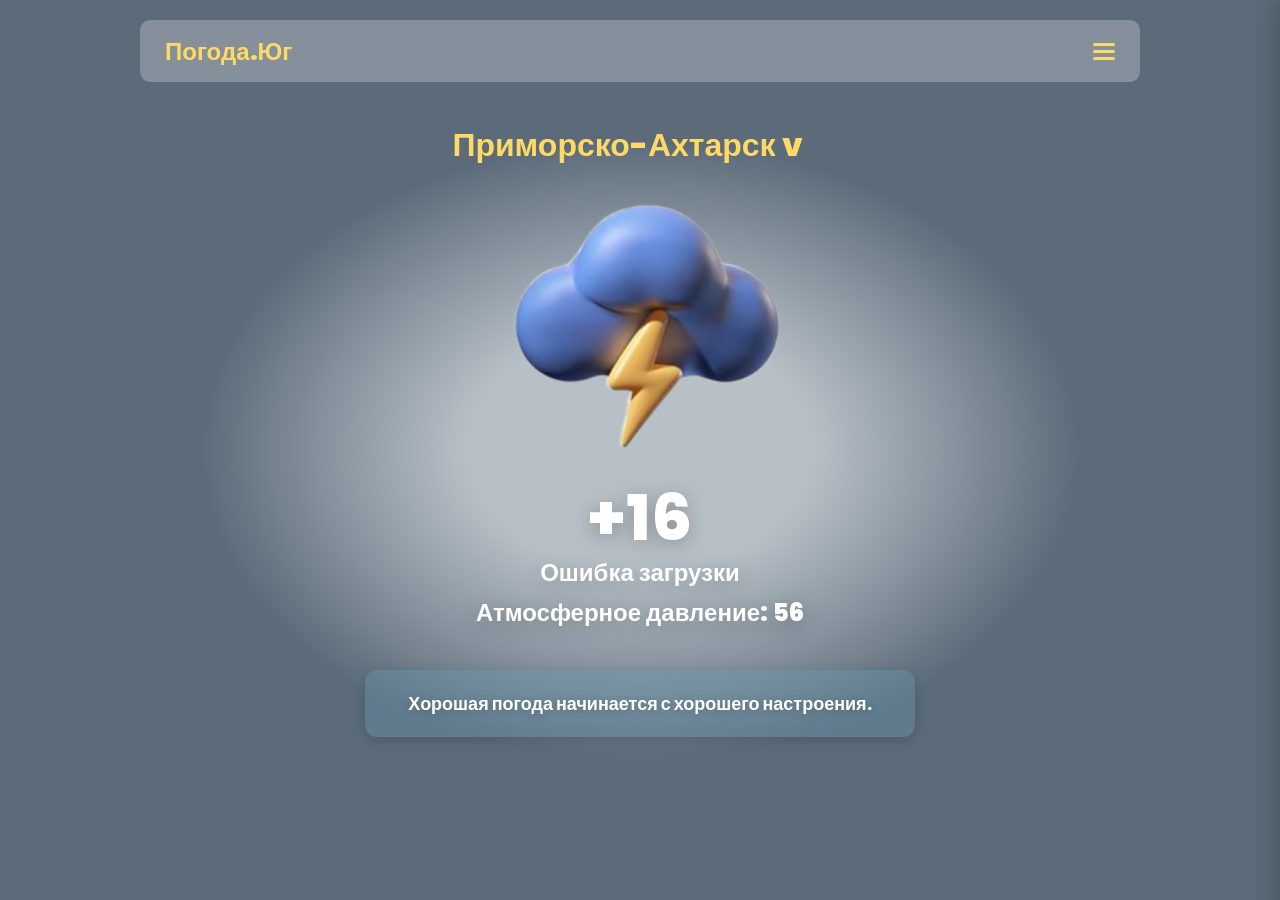
<file: index.html>
<!DOCTYPE html>
<html lang="ru">
<head>
    <meta charset="UTF-8">
    <meta name="viewport" content="width=device-width, initial-scale=1.0">
    <title>Погода.Юг</title>
    <!-- Подключаем шрифт Poppins из Google Fonts -->
    <link rel="preconnect" href="https://fonts.googleapis.com">
    <link rel="preconnect" href="https://fonts.gstatic.com" crossorigin>
    <link href="https://fonts.googleapis.com/css2?family=Poppins:wght@700;800&display=swap" rel="stylesheet">
    
    <link rel="stylesheet" href="style.css">
    <link rel="stylesheet" href="themes.css">
</head>
<body>

    <header>
        <h1>Погода.Юг</h1>
        <button class="menu-btn" aria-label="Меню">
            <span></span>
            <span></span>
            <span></span>
        </button>
        
    </header>
    <nav class="menu-nav" id="menu-nav">
            <button class="menu-close" id="menu-close" aria-label="Закрыть меню">×</button>
            <ul>
                <li><a href="index.html">Главное меню</a></li>
                <li><a href="today.html">Погода сегодня</a></li>
                <li><a href="week.html">Погода на неделю</a></li>
                <li><a href="song.html">Плейлист дня</a></li>
            </ul>
        </nav>
    <div class="menu-overlay" id="menu-overlay"></div>

    <main class="main-container">
        <div class="select-wrapper">
            <select id="city-select">
                <option value="Prim">Приморско-Ахтарск  v</option>
                <option value="Kras">Краснодар  v</option>
                <option value="Eysk">Ейск  v</option>
                <option value="Sochi">Сочи  v</option>
                <option value="Gel">Геленджик  v</option>
                <option value="Slav">Славянск-на-Кубани  v</option>
                <option value="Tim">Тимашевск  v</option>
                <option value="Can">Каневская  v</option>
                <option value="GorK">Горячий Ключ  v</option>
            </select>
        </div>

        
        <img id="weather-icon" src="гроза.png" alt="Гроза" class="weather-img">

        
        <div class="weather-info">
            <span id="temperature" class="grade">+16</span>
            <span id="weather-desc" class="temp">Гроза</span>
            <p class="dav">Атмосферное давление: <span id="dav">56</span></p>
        </div>

        
        <div class="quote-card">
            <p>Хорошая погода начинается с хорошего настроения.</p>
        </div>
    </main>
    <script src="script.js"></script>

</body>
</html>
</file>
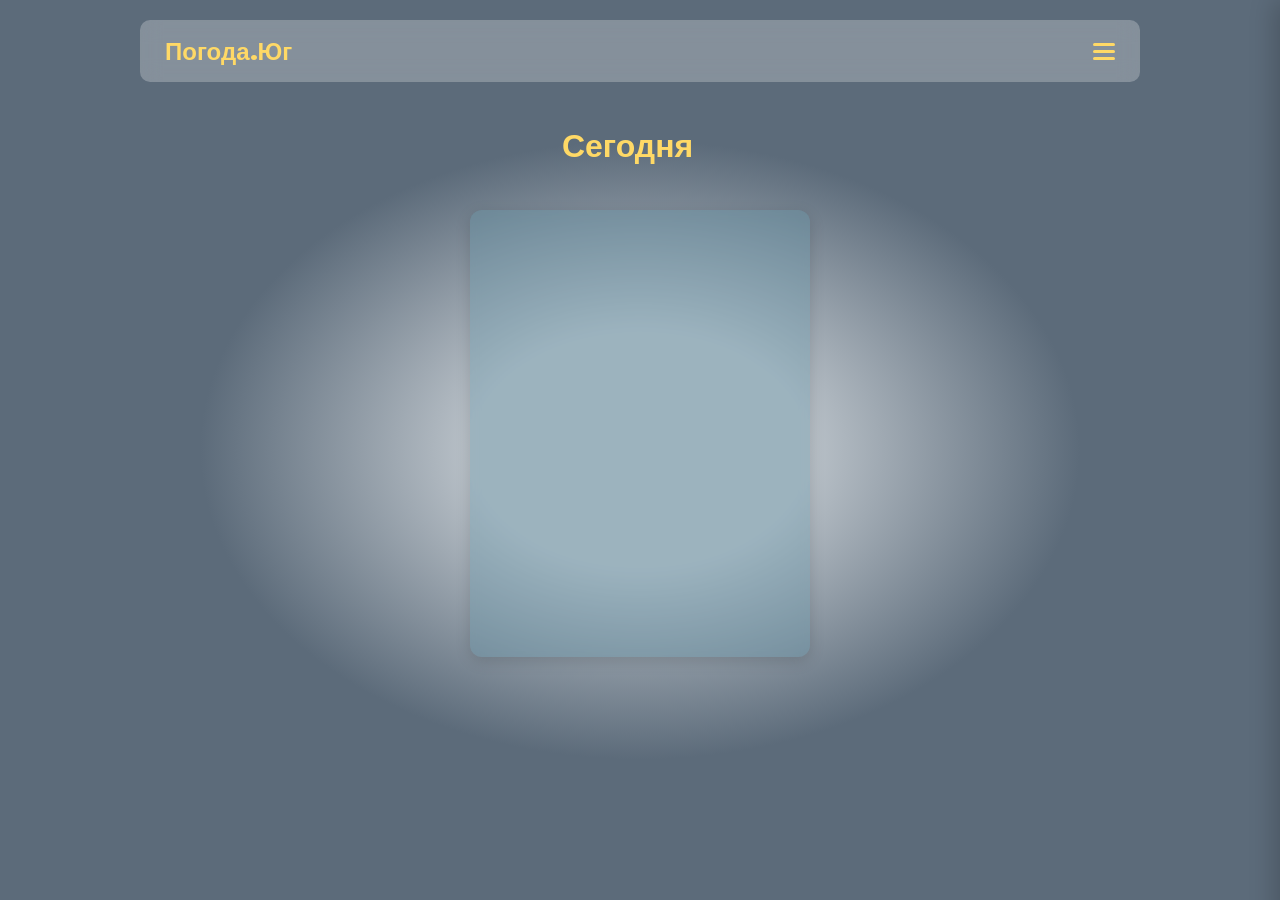
<file: song.html>
<!DOCTYPE html>
<html lang="ru">
<head>
    <meta charset="UTF-8">
    <meta name="viewport" content="width=device-width, initial-scale=1.0">
    <title>Погода.Юг</title>
    <!-- Подключаем шрифт Poppins из Google Fonts -->
    <link rel="preconnect" href="https://fonts.googleapis.com">
    <link rel="preconnect" href="https://fonts.gstatic.com" crossorigin>
    <link href="https://fonts.googleapis.com/css2?family=Poppins:wght@700;800&display=swap" rel="stylesheet">
    
    <link rel="stylesheet" href="song.css">
    <link rel="stylesheet" href="themes.css">
</head>
<body>
    <header>
        <h1>Погода.Юг</h1>
        <button class="menu-btn" aria-label="Меню">
            <span></span>
            <span></span>
            <span></span>
        </button>
        
    </header>
    <nav class="menu-nav" id="menu-nav">
            <button class="menu-close" id="menu-close" aria-label="Закрыть меню">×</button>
            <ul>
                <li><a href="index.html">Главное меню</a></li>
                <li><a href="today.html">Погода сегодня</a></li>
                <li><a href="week.html">Погода на неделю</a></li>
                <li><a href="song.html">Плейлист дня</a></li>
            </ul>
        </nav>
    <div class="menu-overlay" id="menu-overlay"></div>
    <main class="main-container">
    <h2 class="today">Сегодня</h2>
    <div class="quote-card">
        <div id="playlist-container">
            <iframe frameborder="0" allow="clipboard-write" 
                style="border:none;width:100%;max-width:1000px;height:400px;" 
                src="https://music.yandex.ru/iframe/#playlist/NaatySoloveva/1008">
                Слушайте <a href="https://music.yandex.ru/playlists/5d4e53e0-5e1c-2f6b-baa7-2a101d3cee07?utm_source=web&utm_medium=copy_link">Сайт, весна</a> — <a href="https://music.yandex.ru/users/NaatySoloveva">NaatySoloveva</a> на Яндекс Музыке
            </iframe>
        </div>
    </div>
</main>
    <script src="script.js"></script>
</body>

</html>
</file>
<file: style.css>
* {
    margin: 0;
    padding: 0;
    box-sizing: border-box;
}

body {
    font-family: 'Poppins', sans-serif;
    min-height: 100vh;
    width: 100%;
    display: flex;
    flex-direction: column;
    align-items: center;
    /* Градиент фонового покрытия под Грозу */
    background: radial-gradient(50% 50% at 50% 50%, #B8C0C7 26.64%, #5C6B7A 68.71%);
    background-repeat: no-repeat;
    background-size: cover;
}

/* Шапка сайта */
header {
    width: 90%;
    max-width: 1000px;
    height: 62px;
    margin-top: 20px;
    padding: 0 25px;
    background: rgba(255, 255, 255, 0.25);
    backdrop-filter: blur(10px); /* Легкое размытие как на макете */
    border-radius: 10px;
    display: flex;
    justify-content: space-between;
    align-items: center;
}

h1 {
    font-weight: 800;
    font-size: 24px;
    color: #FFD966;
}

/* Иконка бургера (меню) */
.menu-btn {
    background: none;
    border: none;
    cursor: pointer;
    display: flex;
    flex-direction: column;
    gap: 4px;
}

.menu-btn span {
    width: 22px;
    height: 3px;
    background-color: #FFD966;
    border-radius: 2px;
}

.menu-overlay{
    position: fixed;
    inset: 0;
    background: rgba(0, 0, 0, 0.4);
    opacity: 0;
    visibility: hidden;
    transition: opacity 0.3s ease, visibility 0.3s;
    z-index: 998;
    
}

.menu-overlay.open {
    opacity: 1;
    visibility: visible;
}

.menu-nav{
    position: fixed;
    top: 0;
    right: 0;
    height: 1000px;
    width: 300px;
    max-width: 850px;

    background: rgba(255, 255, 255, 0.25);
    backdrop-filter: blur(15px);
    -webkit-backdrop-filter: blur(15px);
    box-shadow: -5px 0 25px rgba(0, 0, 0, 0.2);
    padding: 90px 20px 30px;
    box-sizing: border-box;
    transform: translateX(100%);
    transition: transform 0.35s ease;
    z-index: 999;
    display: flex;
    flex-direction: column;
}

.menu-nav.open {
    transform: translateX(0);
}

.menu-nav ul{
    list-style: none;
    margin: 0;
    padding: 0;
    display: flex;
    flex-direction: column;
    gap: 10px;
}
.menu-nav li a{
    display: block;
    padding: 14px 18px;
    border-radius: 10px;
    font-family: 'Poppins', sans-serif;
    font-weight: 700;
    font-size: 18px;
    color: #333;
    text-decoration: none;
    transition: background 0.2s, color 0.2s;
}

.menu-nav li a:hover{
    background: rgba(255, 217, 102, 0.4);
    color:#222;
}
.menu-nav li a.active{
    background: rgba(255, 217, 102, 0.25);
    color: #FF9A0A;
}
.menu-close{
    position: absolute;
    top: 20px;
    right: 20px;
    background: none;
    border: none;
    cursor: pointer;
    font-size: 32px;
    line-height: 1;
    color: #333;
    padding: 5px 10px;
    border-radius: 8px;
    transition: background 0.2s;

}
menu-close:hover{
    background: rgba(0, 0, 0, 0.08);
}

/* Основной контент */
.main-container {
    display: flex;
    flex-direction: column;
    align-items: center;
    justify-content: center;
    width: 100%;
    max-width: 650px;
    margin-top: 40px;
    gap: 15px;
}

/* Выпадающий список городов */
.select-wrapper {
    position: relative;
}

select {
    font-family: 'Poppins', sans-serif;
    font-weight: 800;
    font-size: 32px;
    color: #FFD966;
    background: transparent;
    border: none;
    outline: none;
    cursor: pointer;
    text-align: center;
    appearance: none; /* Убираем стандартный стрелочник браузера */
    padding-right: 25px;
}



select option {
    background: #5C6B7A;
    color: #FFF;
}

/* Иконка погоды */
.weather-img {
    width: 350px;
    height: auto;
    object-fit: contain;
    margin: 10px 0;
}

/* Температура и текст */
.weather-info {
    display: flex;
    flex-direction: column;
    align-items: center;
}

.grade {
    font-weight: 800;
    font-size: 64px;
    color: #FFFFFF;
    text-shadow: 0px 4px 20px rgba(0, 0, 0, 0.25);
    line-height: 1;
}

.temp {
    font-weight: 800;
    font-size: 24px;
    color: #FFFFFF;
    text-shadow: 0px 4px 20px rgba(0, 0, 0, 0.25);
    margin-top: 5px;
}

/* Карточка с фразой/цитатой */
.quote-card {
    width: 90%;
    max-width: 550px;
    padding: 20px;
    margin-top: 25px;
    background: rgba(103, 156, 174, 0.35);
    box-shadow: 0px 4px 15px rgba(0, 0, 0, 0.15);
    border-radius: 12px;
    text-align: center;
    backdrop-filter: blur(5px);
}

.quote-card p {
    font-weight: 800;
    font-size: 18px;
    color: #FFFFFF;
    text-shadow: 0px 2px 10px rgba(0, 0, 0, 0.2);
}
.dav{
    font-weight: 800;
    font-size: 24px;
    color: #FFFFFF;
    text-shadow: 0px 4px 20px rgba(0, 0, 0, 0.25);
    margin-top: 5px;
}



@media (max-width: 600px) {
    body {
        padding: 10px;
    }

    header {
        height: 50px;
        padding: 0 15px;
    }

    h1 {
        font-size: 20px;
    }

    .main-container {
        margin-top: 20px;
        gap: 15px;
    }

    select {
        font-size: 20px;
    }

    .weather-img {
        width: 250px;
    }

    .grade {
        font-size: 52px;
    }

    .temp {
        font-size: 20px;
    }

    .quote-card {
        padding: 16px;
    }

    .quote-card p {
        font-weight: 700;
        font-size: 15px;
    }
    .dav{
        font-size: 18px;
    }
}
</file>
<file: themes.css>
body.sunny {
    background: radial-gradient(50% 50% at 50% 50%, #FFE9C7 58.4%, #CDE7F0 86%);

}
body.sunny header {
    background: #FFFFFF;
}
body.sunny h1 {
    color: #FF9A0A;
}
body.sunny .menu-btn span {
    background-color: #FF9A0A;
}

body.sunny select {
    color: #FFB347;
}











body.cloud {
    background: radial-gradient(50% 50% at 50% 50%, rgba(237, 235, 227, 0.929412) 58.4%, #DCE3E8 86%);

}
body.cloud header {
    background: #FFFFFF;
}
body.cloud h1 {
    color: #8C97A3;
}
body.cloud .menu-btn span {
    background-color: #A1ADBA;
}

body.cloud select {
    color: #A1ADBA;
}








body.snow {
    background: radial-gradient(50% 50% at 50% 50%, #F5F0EC 58.4%, #E8F2F7 86%);

}
body.snow header {
    background: #FFFFFF;
}
body.snow h1 {
    color: #7FA8C4;
}
body.snow .menu-btn span {
    background-color: #7FA8C4;
}

body.snow select {
    color: #9EC1D9;
}










body.windy {
    background: radial-gradient(50% 50% at 50% 50%, #BDD1DE 58.4%, #A0B8C9 86%);

}
body.windy header {
    background: #FFFFFF;
}
body.windy h1 {
    color: #5B87A8;
}
body.windy .menu-btn span {
    background-color: #5B87A8;
}

body.windy select {
    color: #6C99BA;
}









body.rain {
    background: radial-gradient(50% 50% at 50% 50%, #BDD1DE 58.4%, #A0B8C9 86%);

}
body.rain header {
    background: #FFFFFF;
}
body.rain h1 {
    color: #5B87A8;
}
body.rain .menu-btn span {
    background-color: #5B87A8;
}

body.rain select {
    color: #6C99BA;
}





body.thunderstorm {
    background: radial-gradient(50% 50% at 50% 50%, #B8C0C7 26.64%, #5C6B7A 68.71%);

}
body.thunderstorm header {
    background: rgba(255, 255, 255, 0.25);
}
body.thunderstorm h1 {
    color: #FFD966;
}
body.thunderstorm .menu-btn span {
    background-color: #FFD966;
}

body.thunderstorm select {
    color: #FFD966;
}
</file>
<file: song.css>
.today{
    font-family: 'Poppins', sans-serif;
    font-weight: 800;
    font-size: 32px;
    color: #FFD966;
    background: transparent;
    border: none;
    outline: none;
    cursor: pointer;
    text-align: center;
    appearance: none; /* Убираем стандартный стрелочник браузера */
    padding-right: 25px;
}
* {
    margin: 0;
    padding: 0;
    box-sizing: border-box;
}

body {
    font-family: 'Poppins', sans-serif;
    min-height: 100vh;
    width: 100%;
    display: flex;
    flex-direction: column;
    align-items: center;
    /* Градиент фонового покрытия под Грозу */
    background: radial-gradient(50% 50% at 50% 50%, #B8C0C7 26.64%, #5C6B7A 68.71%);
    background-repeat: no-repeat;
    background-size: cover;
}

/* Шапка сайта */
header {
    width: 90%;
    max-width: 1000px;
    height: 62px;
    margin-top: 20px;
    padding: 0 25px;
    background: rgba(255, 255, 255, 0.25);
    backdrop-filter: blur(10px); /* Легкое размытие как на макете */
    border-radius: 10px;
    display: flex;
    justify-content: space-between;
    align-items: center;
}

h1 {
    font-weight: 800;
    font-size: 24px;
    color: #FFD966;
}

/* Иконка бургера (меню) */
.menu-btn {
    background: none;
    border: none;
    cursor: pointer;
    display: flex;
    flex-direction: column;
    gap: 4px;
}

.menu-btn span {
    width: 22px;
    height: 3px;
    background-color: #FFD966;
    border-radius: 2px;
}

.menu-overlay{
    position: fixed;
    inset: 0;
    background: rgba(0, 0, 0, 0.4);
    opacity: 0;
    visibility: hidden;
    transition: opacity 0.3s ease, visibility 0.3s;
    z-index: 998;
    
}

.menu-overlay.open {
    opacity: 1;
    visibility: visible;
}

.menu-nav{
    position: fixed;
    top: 0;
    right: 0;
    height: 1000px;
    width: 300px;
    max-width: 850px;

    background: rgba(255, 255, 255, 0.25);
    backdrop-filter: blur(15px);
    -webkit-backdrop-filter: blur(15px);
    box-shadow: -5px 0 25px rgba(0, 0, 0, 0.2);
    padding: 90px 20px 30px;
    box-sizing: border-box;
    transform: translateX(100%);
    transition: transform 0.35s ease;
    z-index: 999;
    display: flex;
    flex-direction: column;
}

.menu-nav.open {
    transform: translateX(0);
}

.menu-nav ul{
    list-style: none;
    margin: 0;
    padding: 0;
    display: flex;
    flex-direction: column;
    gap: 10px;
}
.menu-nav li a{
    display: block;
    padding: 14px 18px;
    border-radius: 10px;
    font-family: 'Poppins', sans-serif;
    font-weight: 700;
    font-size: 18px;
    color: #333;
    text-decoration: none;
    transition: background 0.2s, color 0.2s;
}

.menu-nav li a:hover{
    background: rgba(255, 217, 102, 0.4);
    color:#222;
}
.menu-nav li a.active{
    background: rgba(255, 217, 102, 0.25);
    color: #FF9A0A;
}
.menu-close{
    position: absolute;
    top: 20px;
    right: 20px;
    background: none;
    border: none;
    cursor: pointer;
    font-size: 32px;
    line-height: 1;
    color: #333;
    padding: 5px 10px;
    border-radius: 8px;
    transition: background 0.2s;

}
menu-close:hover{
    background: rgba(0, 0, 0, 0.08);
}

/* Основной контент */
.main-container {
    display: flex;
    flex-direction: column;
    align-items: center;
    justify-content: center;
    width: 100%;
    max-width: 650px;
    margin-top: 40px;
    gap: 15px;
}


.select-wrapper {
    position: relative;
}

select {
    font-family: 'Poppins', sans-serif;
    font-weight: 800;
    font-size: 32px;
    color: #FFD966;
    background: transparent;
    border: none;
    outline: none;
    cursor: pointer;
    text-align: center;
    appearance: none; /* Убираем стандартный стрелочник браузера */
    padding-right: 25px;
}



select option {
    background: #5C6B7A;
    color: #FFF;
}
.music-img {
    width: 430px;           
    max-width: 100%;       
    height: auto;          
    display: block;        
    margin: 10px auto;     
    object-fit: contain;
    border-radius: 10%;
}
.music-info {
    display: flex;
    flex-direction: column;
    align-items: center;
}
.song {
    font-weight: 800;
    font-size: 64px;
    color: #FFFFFF;
    text-shadow: 0px 4px 20px rgba(0, 0, 0, 0.25);
    line-height: 1;
}
.author {
    font-weight: 800;
    font-size: 24px;
    color: #FFFFFF;
    text-shadow: 0px 4px 20px rgba(0, 0, 0, 0.25);
    margin-top: 5px;
}
.quote-card {
    max-width: 90%;
    max-width: 1000px;
    padding: 20px;
    margin-top: 25px;
    background: rgba(103, 156, 174, 0.35);
    box-shadow: 0px 4px 15px rgba(0, 0, 0, 0.15);
    border-radius: 12px;
    text-align: center;
    backdrop-filter: blur(5px);
}


@media (max-width: 600px) {
    body {
        padding: 10px;
    }

    header {
        height: 50px;
        padding: 0 15px;
    }

    h1 {
        font-size: 20px;
    }

    .main-container {
        margin-top: 20px;
        gap: 15px;
    }

    select {
        font-size: 18px;
    }

    .select-wrapper {
        display: flex;
        justify-content: center;
        width: 100%;
    }

    .song {
        font-size: 32px;
    }

    .author {
        font-size: 18px;
    }

    .quote-card {
        width: 95%;
        padding: 12px;
    }

    .quote-card iframe {
    width: 100% !important;
    height: 480px !important;
}
}
</file>
